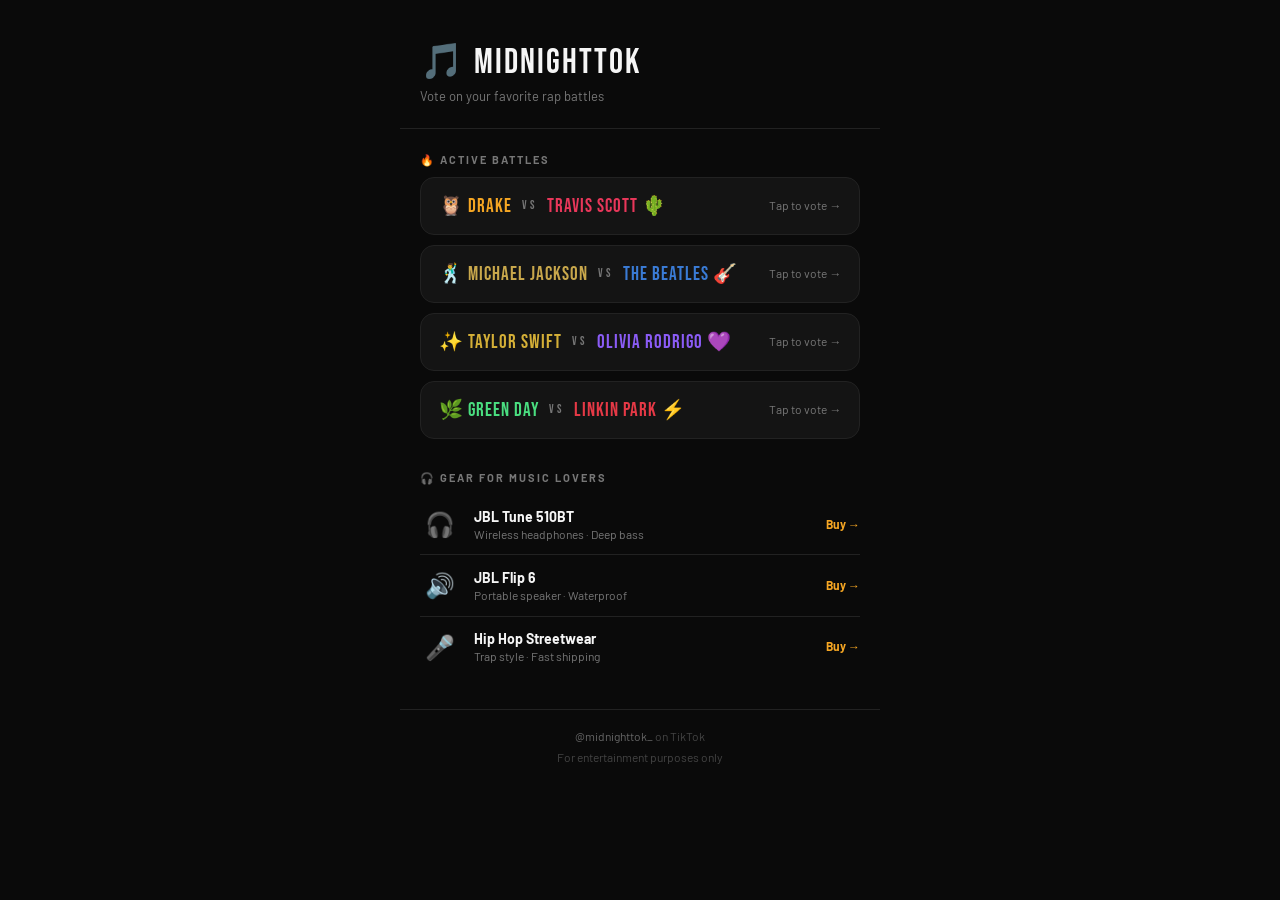
<file: index.html>
<!DOCTYPE html>
<html lang="en">
<head>
  <meta charset="UTF-8">
  <meta name="viewport" content="width=device-width, initial-scale=1.0">
  <title>MidnightTok — Rap Battles</title>
  <link rel="preconnect" href="https://fonts.googleapis.com">
  <link href="https://fonts.googleapis.com/css2?family=Bebas+Neue&family=Barlow:wght@400;600;700;900&display=swap" rel="stylesheet">
  <link rel="stylesheet" href="style.css">
</head>
<body>

  <!-- HEADER -->
  <div class="home-header">
    <div class="home-logo">🎵 MidnightTok</div>
    <p class="home-sub">Vote on your favorite rap battles</p>
  </div>

  <!-- BATTLES LIST -->
  <div class="section-label">🔥 Active Battles</div>
  <div class="battles-list">

    <!-- BATTLE CARD — Drake vs Travis -->
    <a class="battle-item" href="drake-vs-travis/">
      <div class="battle-artists">
        <span class="ba drake">🦉 Drake</span>
        <span class="ba-vs">VS</span>
        <span class="ba travis">Travis Scott 🌵</span>
      </div>
      <div class="battle-meta">Tap to vote →</div>
    </a>

    <a class="battle-item" href="mj-vs-beatles/">
   <div class="battle-artists">
    <span class="ba mj">🕺 Michael Jackson</span>
    <span class="ba-vs">VS</span>
    <span class="ba beatles">The Beatles 🎸</span>
  </div>
  <div class="battle-meta">Tap to vote →</div>
  </a>
  
    <a class="battle-item" href="taylor-vs-olivia/">
  <div class="battle-artists">
    <span class="ba taylor">✨ Taylor Swift</span>
    <span class="ba-vs">VS</span>
    <span class="ba olivia">Olivia Rodrigo 💜</span>
  </div>
  <div class="battle-meta">Tap to vote →</div>
</a>

  <a class="battle-item" href="greenday-vs-linkin/">
  <div class="battle-artists">
    <span class="ba greenday">🌿 Green Day</span>
    <span class="ba-vs">VS</span>
    <span class="ba linkin">Linkin Park ⚡</span>
  </div>
  <div class="battle-meta">Tap to vote →</div>
</a>
    <!-- TEMPLATE: copy the block above to add new battles
    <a class="battle-item" href="kendrick-vs-cole/">
      <div class="battle-artists">
        <span class="ba kendrick">🎤 Kendrick</span>
        <span class="ba-vs">VS</span>
        <span class="ba cole">J. Cole 👑</span>
      </div>
      <div class="battle-meta">Tap to vote →</div>
    </a>
    -->

  </div>

  <!-- AFFILIATE PRODUCTS -->
  <div class="section-label">🎧 Gear for Music Lovers</div>
  <div class="products-list">

    <a class="product-item" href="https://amzn.to/3QXPMDx" target="_blank" rel="noopener">
      <div class="product-icon">🎧</div>
      <div class="product-info">
        <div class="product-name">JBL Tune 510BT</div>
        <div class="product-desc">Wireless headphones · Deep bass</div>
      </div>
      <div class="product-cta">Buy →</div>
    </a>

    <a class="product-item" href="https://amzn.to/48IBPiY" target="_blank" rel="noopener">
      <div class="product-icon">🔊</div>
      <div class="product-info">
        <div class="product-name">JBL Flip 6</div>
        <div class="product-desc">Portable speaker · Waterproof</div>
      </div>
      <div class="product-cta">Buy →</div>
    </a>

    <a class="product-item" href="https://amzn.to/4u3X3jN" target="_blank" rel="noopener">
      <div class="product-icon">🎤</div>
      <div class="product-info">
        <div class="product-name">Hip Hop Streetwear</div>
        <div class="product-desc">Trap style · Fast shipping</div>
      </div>
      <div class="product-cta">Buy →</div>
    </a>

  </div>

  <!-- FOOTER -->
  <div class="home-footer">
    <a href="https://www.tiktok.com/@midnighttok_" target="_blank">@midnighttok_</a> on TikTok
    <br>For entertainment purposes only
  </div>

</body>
</html>
</file>
<file: style.css>
/* ============================================================
   MIDNIGHTTOK — style.css (Menu principal)
   1. Reset & Variáveis
   2. Base
   3. Header
   4. Section Labels
   5. Battles List
   6. Products List
   7. Footer
============================================================ */


/* ============================================================
   1. RESET & VARIÁVEIS
============================================================ */
*, *::before, *::after {
  box-sizing: border-box;
  margin: 0;
  padding: 0;
}

:root {
  --drake:   #F5A623;
  --travis:  #E8375A;
  --bg:      #0A0A0A;
  --surface: #141414;
  --border:  #222222;
  --text:    #F5F5F5;
  --muted:   #777777;
}


/* ============================================================
   2. BASE
============================================================ */
body {
  background: var(--bg);
  color: var(--text);
  font-family: 'Barlow', sans-serif;
  min-height: 100vh;
  max-width: 480px;
  margin: 0 auto;
  padding-bottom: 3rem;
}


/* ============================================================
   3. HEADER
============================================================ */
.home-header {
  padding: 2.5rem 1.25rem 1.5rem;
  border-bottom: 1px solid var(--border);
  margin-bottom: 1.5rem;
}

.home-logo {
  font-family: 'Bebas Neue', sans-serif;
  font-size: 2.2rem;
  letter-spacing: 2px;
  color: var(--text);
}

.home-sub {
  font-size: 13px;
  color: var(--muted);
  margin-top: 4px;
  font-weight: 400;
}


/* ============================================================
   4. SECTION LABELS
============================================================ */
.section-label {
  font-size: 11px;
  font-weight: 700;
  letter-spacing: 2px;
  text-transform: uppercase;
  color: var(--muted);
  padding: 0 1.25rem;
  margin-bottom: 0.6rem;
}


/* ============================================================
   5. BATTLES LIST
============================================================ */
.battles-list {
  padding: 0 1.25rem;
  margin-bottom: 2rem;
}

.battle-item {
  display: flex;
  align-items: center;
  justify-content: space-between;
  background: var(--surface);
  border: 1px solid var(--border);
  border-radius: 14px;
  padding: 1rem 1.1rem;
  margin-bottom: 10px;
  text-decoration: none;
  color: inherit;
  transition: border-color 0.2s, background 0.15s;
}

.battle-item:active {
  background: #1a1a1a;
  border-color: #333;
}

.battle-artists {
  display: flex;
  align-items: center;
  gap: 10px;
  font-family: 'Bebas Neue', sans-serif;
  font-size: 1.2rem;
  letter-spacing: 1px;
}

.ba.drake  { color: var(--drake); }
.ba.travis { color: var(--travis); }

/* Add more artist colors here as needed:
.ba.kendrick { color: #7B68EE; }
.ba.cole     { color: #4CAF50; }
*/
.ba.mj      { color: #C9A84C; }
.ba.beatles { color: #3A7BD5; }

.ba.taylor { color: #D4AF37; }
.ba.olivia { color: #8B5CF6; }

.ba.greenday { color: #4ADE80; }
.ba.linkin   { color: #E63946; }

.ba-vs {
  font-size: 0.75rem;
  color: var(--muted);
  letter-spacing: 3px;
}

.battle-meta {
  font-size: 12px;
  color: var(--muted);
  white-space: nowrap;
}


/* ============================================================
   6. PRODUCTS LIST
============================================================ */
.products-list {
  padding: 0 1.25rem;
  margin-bottom: 2rem;
}

.product-item {
  display: flex;
  align-items: center;
  gap: 0.9rem;
  padding: 0.85rem 0;
  border-bottom: 1px solid var(--border);
  text-decoration: none;
  color: inherit;
  transition: opacity 0.15s;
}

.product-item:last-child {
  border-bottom: none;
}

.product-item:active {
  opacity: 0.7;
}

.product-icon {
  font-size: 1.5rem;
  width: 40px;
  text-align: center;
  flex-shrink: 0;
}

.product-info {
  flex: 1;
  min-width: 0;
}

.product-name {
  font-weight: 700;
  font-size: 14px;
}

.product-desc {
  font-size: 12px;
  color: var(--muted);
  margin-top: 2px;
}

.product-cta {
  font-size: 12px;
  font-weight: 700;
  color: var(--drake);
  white-space: nowrap;
  flex-shrink: 0;
}


/* ============================================================
   7. FOOTER
============================================================ */
.home-footer {
  text-align: center;
  padding: 1rem 1.25rem;
  font-size: 12px;
  color: #444;
  line-height: 1.8;
  border-top: 1px solid var(--border);
}

.home-footer a {
  color: #666;
  text-decoration: none;
}
</file>
